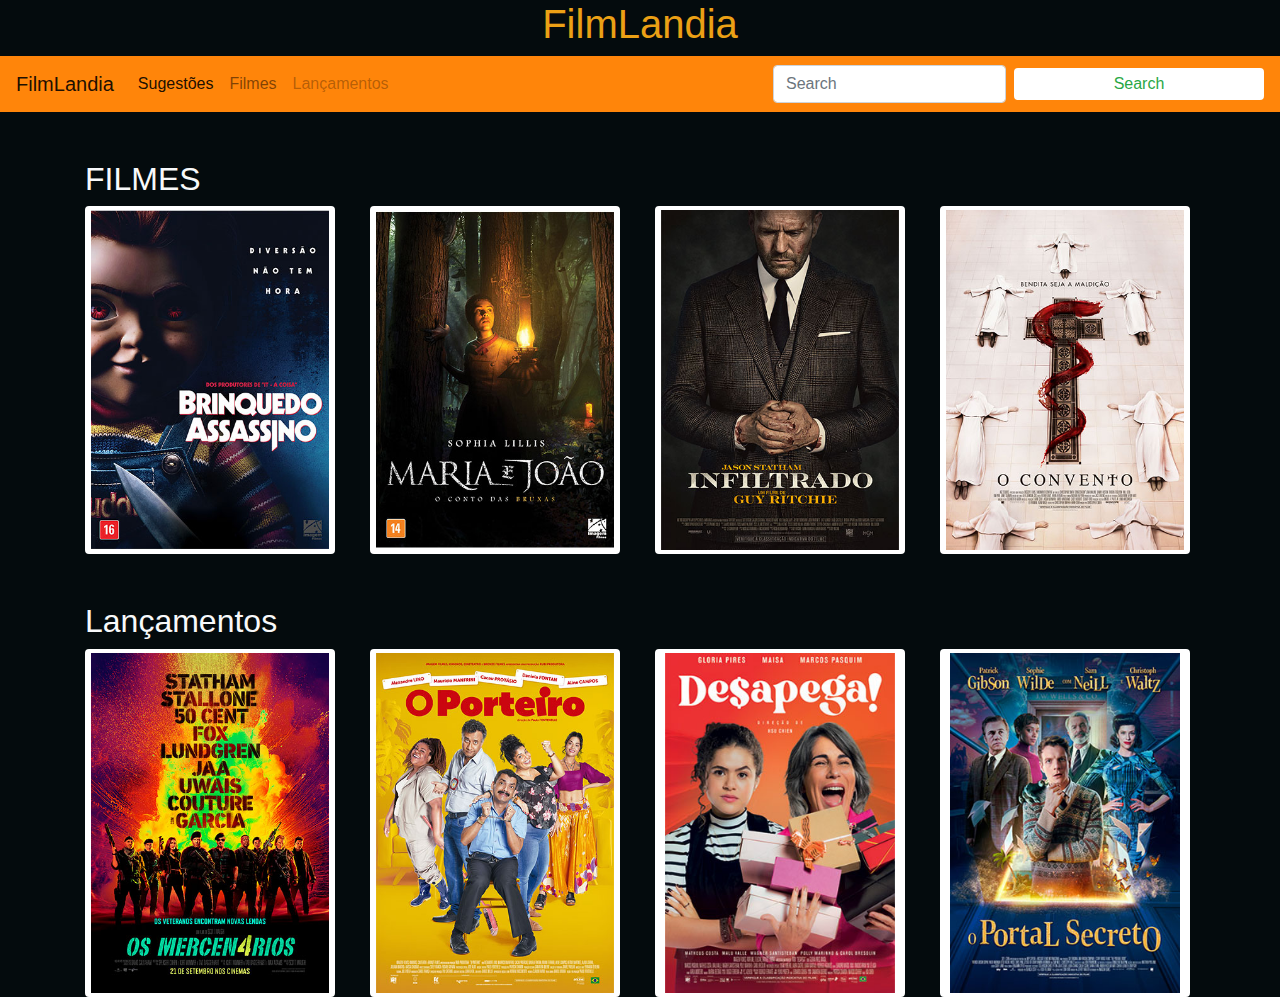
<file: index.html>
<html lang="pt-br">
<head>
    <meta charset="UTF-8">
    <meta http-equiv="X-UA-COMPATIBLE" content="IE=edge">
    <meta name="viewport" content="width=device-width, initial-scale=1.0">
    <link rel="stylesheet" href="https://cdn.jsdelivr.net/npm/bootstrap@4.0.0/dist/css/bootstrap.min.css" integrity="sha384-Gn5384xqQ1aoWXA+058RXPxPg6fy4IWvTNh0E263XmFcJlSAwiGgFAW/dAiS6JXm" crossorigin="anonymous">
    <script src="https://code.jquery.com/jquery-3.2.1.slim.min.js" integrity="sha384-KJ3o2DKtIkvYIK3UENzmM7KCkRr/rE9/Qpg6aAZGJwFDMVNA/GpGFF93hXpG5KkN" crossorigin="anonymous"></script>
    <link rel="stylesheet" href="style.css">
    <title>FilmLandia</title>
</head>
<body>
    <div class="nome text-center">
        <h1>FilmLandia</h1>
    </div>


    <nav class="navbar navbar-expand-lg navbar-light cor1 ">
        <a class="navbar-brand" href="#">FilmLandia</a>
        <button class="navbar-toggler" type="button" data-toggle="collapse" data-target="#navbarTogglerDemo02" aria-controls="navbarTogglerDemo02" aria-expanded="false" aria-label="Toggle navigation">
          <span class="navbar-toggler-icon"></span>
        </button>
      
        <div class="collapse navbar-collapse" id="navbarTogglerDemo02">
          <ul class="navbar-nav mr-auto mt-2 mt-lg-0">
            <li class="nav-item active">
              <a class="nav-link" href="#">Sugestões <span class="sr-only">(current)</span></a>
            </li>
            <li class="nav-item">
              <a class="nav-link" href="#" > Filmes </a>
            </li>
            <li class="nav-item">
              <a class="nav-link disabled" href="#"> Lançamentos </a>
            </li>
          </ul>
          <form class="form-inline my-2 my-lg-0">
            <input class="form-control mr-sm-2" type="search" placeholder="Search">
            <button class="btn btn-outline-success my-2 my-sm-0" type="submit">Search</button>
          </form>
        </div>
      </nav>
      
      
     <br><br>
    <div class="container text-light">
        <h2>FILMES</h2>
    </div>
    
    <div class="container">
        <div class="row"> 
            <div class="col-md-3">
                <div>
                    <a href="chuck.html" class="btn"> <img src="imagens/boneco assasino.jpg" alt="" weight="340" height="340"> 
                    </a>
                </div>
            </div>

            <div class="col-md-3">
                <div>
                    <a href="maria.html" class="btn"> <img src="imagens/maria e joão.jpg" alt="" weight="340" height="340"> 
                    </a>
                </div>
            </div>

            <div class="col-md-3">
                <div>
                    <a href="infiltrado.html" class="btn"> <img src="imagens/o infiltrado.jpg" alt="" weight="340" height="340"> 
                    </a>
                </div>
            </div>
            <div class="col-md-3">
                <div>
                    <a href="convento.html" class="btn"> <img src="imagens/o convento imagem.jpg" alt="" weight="340" height="340"> 
                    </a>
                </div>
            </div>

            
        </div>

     </div>

    <br><br>





     <div class="container text-light">
        <h2>Lançamentos</h2>
    </div>
    
    <div class="container">
        <div class="row"> 
            <div class="col-md-3">
                <div>
                    <a href="mercenarios.html" class="btn"> <img src="imagens/mercenarios 4.jpg" alt="" weight="340" height="340"> 
                    </a>
                </div>
            </div>
            <div class="col-md-3">
                <div>
                    <a href="porteiro.html" class="btn"> <img src="imagens/porteiro.jpg" alt="" weight="340" height="340"> 
                    </a>
                </div>
            </div>
            <div class="col-md-3">
                <div>
                    <a href="desapega.html" class="btn"> <img src="imagens/desapega.jpg" alt="" weight="340" height="340"> 
                    </a>
                </div>
            </div>
            <div class="col-md-3">
                <div>
                    <a href="o portal.html" class="btn"> <img src="imagens/o portal secreto.jpg" alt="" weight="340" height="340"> 
                    </a>
                </div>
            </div>
            
   

 
    
</body>
</html>
</file>
<file: style.css>
body{
    background-color: #040b0d;
}

h1{
    color:#eba015
}
.cor1
{
background-color: #ff850a;
}
.btn {
    background-color: white;

    border:2px solid   white;
    text-align: center;
    display: block;
    width: 250px;
    padding: 2px 2px;
}
.btn1{

    background-color: white;
    border:2px solid   white;
    text-align: center;
    display: block;
    width: 400px;
    padding: 15px 15px;
}
#text-img{
color:white
}
#text-img2{
    color:white
    }
</file>
